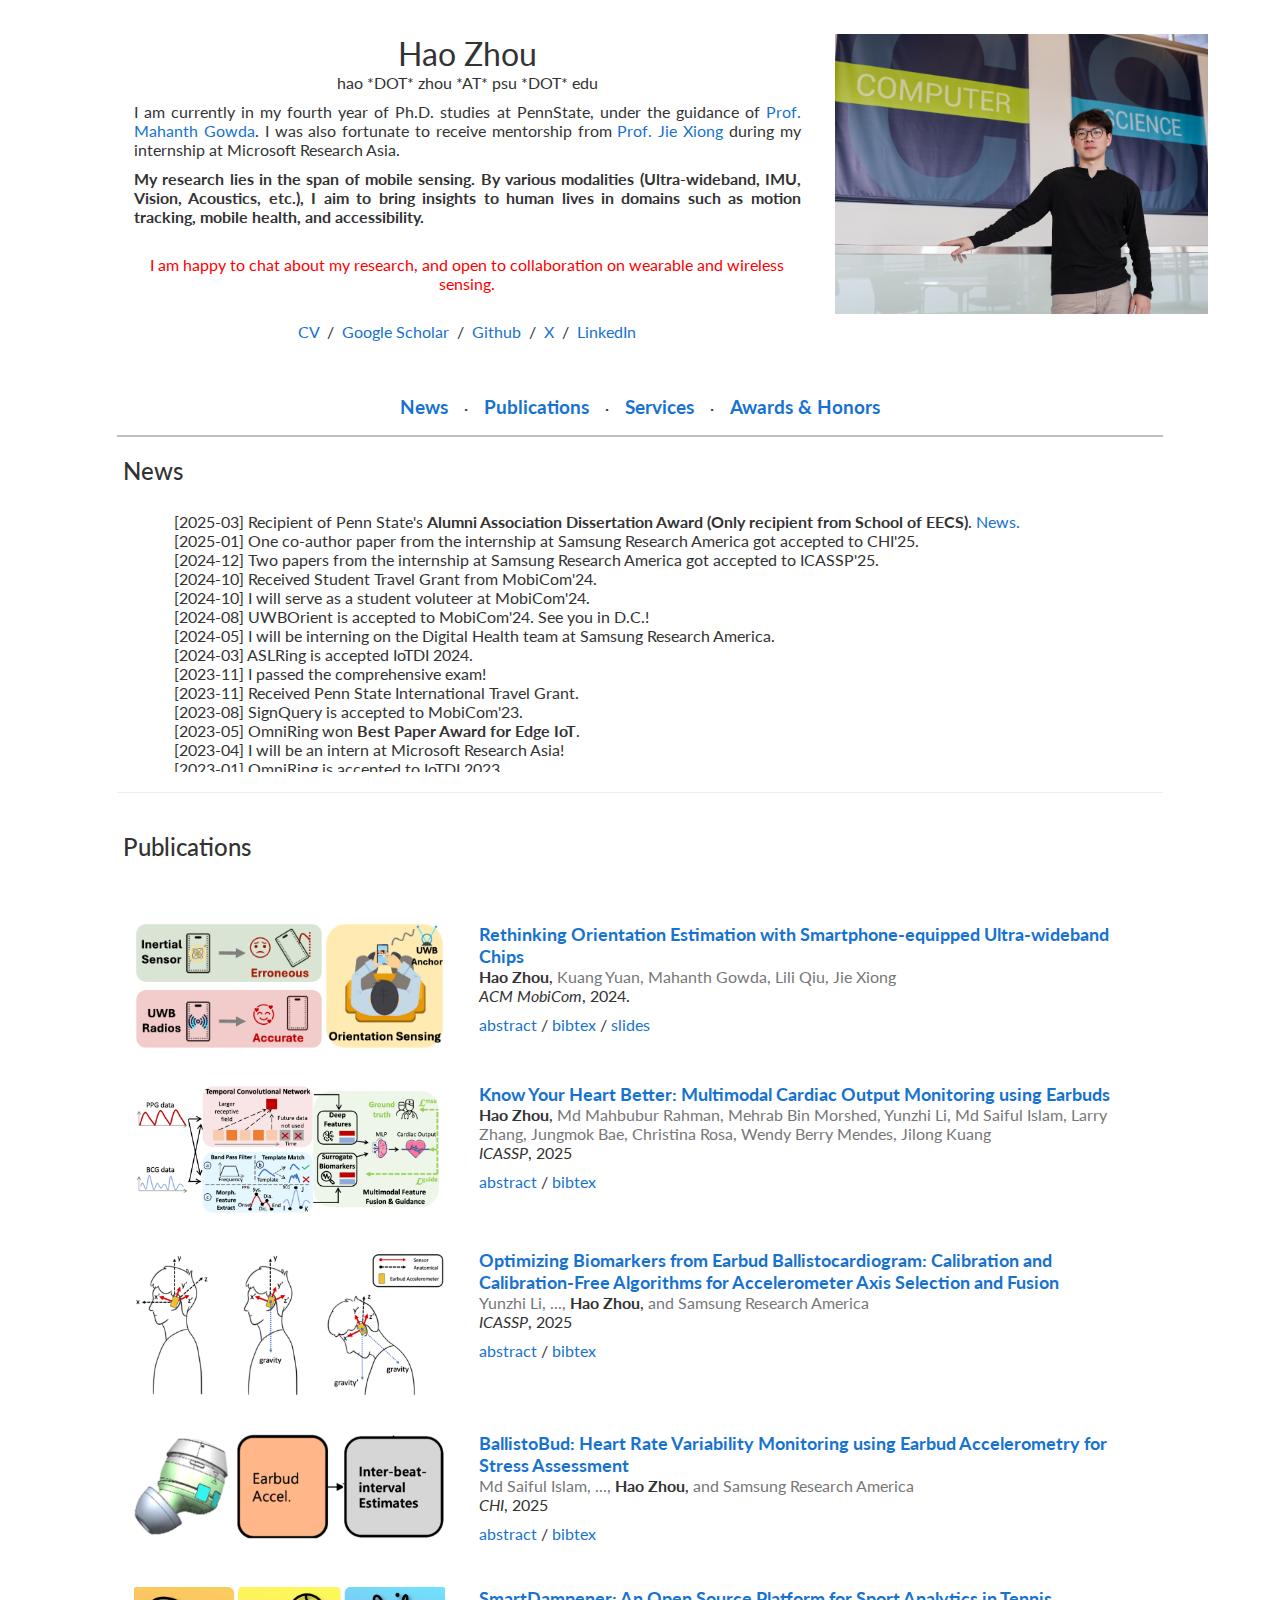
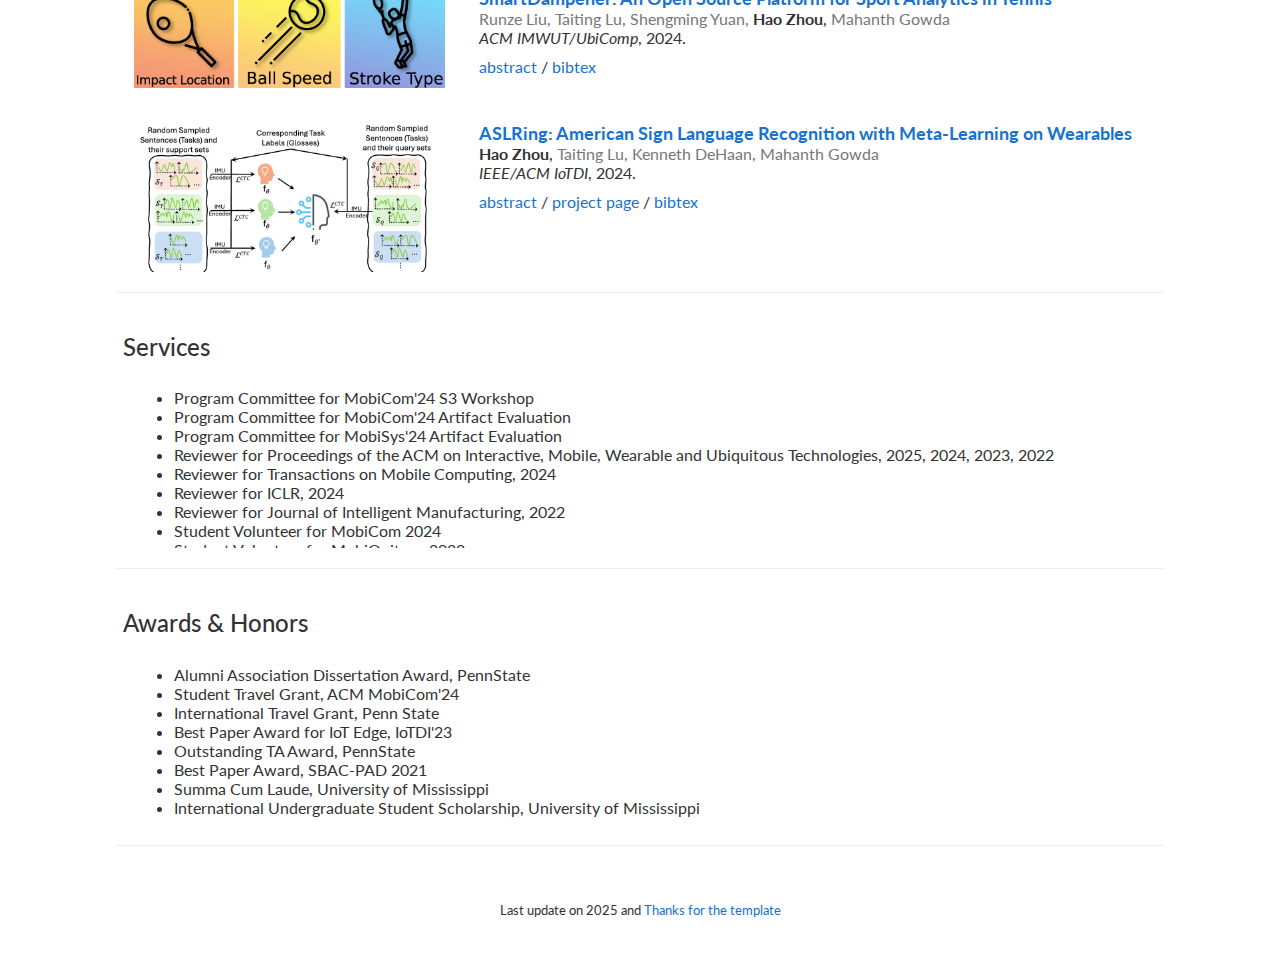
<file: index.html>
<!DOCTYPE HTML PUBLIC "-//W3C//DTD HTML 4.01 Transitional//EN">

<html>
<head>
  <meta name="generator" content="HTML Tidy for Linux/x86 (vers 11 February 2007), see www.w3.org">





<!--- for clickable headers -->
    <link rel="stylesheet" href="https://maxcdn.bootstrapcdn.com/bootstrap/3.4.1/css/bootstrap.min.css">
    <script src="https://ajax.googleapis.com/ajax/libs/jquery/3.5.1/jquery.min.js"></script>
    <script src="https://maxcdn.bootstrapcdn.com/bootstrap/3.4.1/js/bootstrap.min.js"></script>
    <style type="text/css">th, td { padding: 17px;} </style>
<!--- for clickable headers -->

<script type="text/javascript" src="js/hidebib.js"></script>


<style type="text/css">
  a {
  color: #1772d0;
  text-decoration:none;
  }
  a:focus, a:hover {
  color: #f09228;
  text-decoration:none;
  }
  body,td,th {
        font-family: 'Lato', Verdana, Helvetica, sans-serif;
        font-size: 16px
  }
  strong {
        font-family: 'Lato', Verdana, Helvetica, sans-serif;
        font-size: 16px
  }
  strongred {
        font-family: 'Lato', Verdana, Helvetica, sans-serif;
        color: 'red';
        font-size: 16px
  }
  heading {
        font-family: 'Lato', Verdana, Helvetica, sans-serif;
        font-size: 18px;
        font-weight: 700
  }
  #publications {
            overflow-y: scroll;
            height: 1000px;
            margin-top: 0px;
            padding-top: 0px;
        }
  #news {
            overflow-y: scroll;
            height: 277px;
            margin-top: 0px;
            padding-top: 0px;
        }
  #award {
            overflow-y: scroll;
            height: 177px;
            margin-top: 0px;
            padding-top: 0px;
        }

  #service {
            overflow-y: scroll;
            height: 177px;
            margin-top: 0px;
            padding-top: 0px;
        }


</style>


<link rel="icon" type="image/png" href="images/hao1-c.png">





<title>Hao Zhou</title>
<meta name="Hao Zhou's Homepage"http-equiv="Content-Type" content="Hao Zhou's Homepage">

<link href='https://fonts.googleapis.com/css?family=Lato:400,700,400italic,700italic' rel='stylesheet' type='text/css'>
<script src='https://www.google.com/recaptcha/api.js'></script>

<!--
<script>
    (function(i,s,o,g,r,a,m){i['GoogleAnalyticsObject']=r;i[r]=i[r]//function(){
    (i[r].q=i[r].q//[]).push(arguments)},i[r].l=1*new Date();a=s.createElement(o),
    m=s.getElementsByTagName(o)[0];a.async=1;a.src=g;m.parentNode.insertBefore(a,m)
    })(window,document,'script','//www.google-analytics.com/analytics.js','ga');
    ga('create', 'UA-41102261-2', 'auto');
    ga('send', 'pageview');
</script>
-->


<!---

<style>
#return_top {
  display: none;
  
  bottom: 20px;
  right: 30px;
  z-index: 99;
  font-size: 18px;
  border: none;
  outline: none;
  background-color: #336BFF;
  color: white;
  cursor: pointer;
  padding: 15px;
  border-radius: 4px;
}

#return_top:hover {
  background-color: #555;
}
</style>

<button onclick="topFunction()" id="return_top" title="Return to top">Return to top</button>

<script>
//Get the button
var mybutton = document.getElementById("return_top");
// When the user scrolls down 20px from the top of the document, show the button
window.onscroll = function() {scrollFunction()};
function scrollFunction() {
  if (document.body.scrollTop > 20 || document.documentElement.scrollTop > 20) {
    mybutton.style.display = "block";
  } else {
    mybutton.style.display = "none";
  }
}
// When the user clicks on the button, scroll to the top of the document
function topFunction() {
  document.body.scrollTop = 0;
  document.documentElement.scrollTop = 0;
}
</script>
--->


</head>


<body>
  







<!--bio-->


  <!-- <table width="1080" border="0" align="center" border="0" cellspacing="0" cellpadding="20"> -->
    <table style="width:100%;max-width:1080px;border:0px;border-spacing:0px;border-collapse:separate;margin-right:auto;margin-left:auto;">
    <tr>
      <td>
        <table width="100%" align="center" border="0" cellspacing="0" cellpadding="20">
            
            <tr>
            <td width="67%" valign="middle" align="justify">
              <p align="center"><font size="6px">Hao Zhou</font>
                <br>hao *DOT* zhou *AT* psu *DOT* edu</p>
              <p>
                I am currently in my fourth year of Ph.D. studies at PennState, under the guidance of <a href="https://www.cse.psu.edu/~mkg31/">Prof. Mahanth Gowda</a>. I was also fortunate to receive mentorship from <a href="https://people.cs.umass.edu/~jxiong/">Prof. Jie Xiong</a> during my internship at Microsoft Research Asia. 
              </p>

              <p>
                <strong>My research lies in the span of mobile sensing. By various modalities (Ultra-wideband, IMU, Vision, Acoustics, etc.), I aim to bring insights to human lives in domains such as motion tracking, mobile health, and accessibility.</strong> 
              </p>  
              

              <br>

              <!-- <p style="text-align:center"> "Brevity is the soul of wit" -- William Shakespeare  </p> -->

              <p style="text-align:center;"> <FONT COLOR="#ff0000">I am happy to chat about my research, and open to collaboration on wearable and wireless sensing.</FONT> </p>
        
              <br>
              <p style="text-align:center">
                <a href="cv/cv.pdf">CV</a> &nbsp/&nbsp
                <a href="https://scholar.google.com/citations?user=Oc7AeVYAAAAJ&hl=en">Google Scholar</a> &nbsp/&nbsp
                <a href="https://github.com/hzhou3">Github</a> &nbsp/&nbsp
                <a href="https://twitter.com/hao_zhh">X</a> &nbsp/&nbsp
                <a href="https://www.linkedin.com/in/hao-zhou-37953316b">LinkedIn</a> 
              </p>
            </td>



            <td width="40%"valign="top"><img src="images/hao2.JPG" width="120%"></td>
            
          </tr>

        </table>







<!--navigator-->
      
        <table width="100%" align="right" border="0" cellspacing="0" cellpadding="20" style="border-collapse: collapse; margin-top:10px">
          <!-- <p style="text-align:right"> "Brevity is the soul of wit" -- William Shakespeare  </p> -->
          <tr style="border-bottom: 2px solid rgb(192, 192, 192)">
          <td width="100%" valign="top" align="middle">
            <a href="#news"><big><b>News</b></big></a> &emsp;<span>&#183;</span>&emsp;
            <a href="#publications"><big><b>Publications</b></big></a> &emsp;<span>&#183;</span>&emsp;
            <a href="#service"><big><b>Services</b></big></a> &emsp;<span>&#183;</span>&emsp;
            <a href="#award"><big><b>Awards & Honors</b></big></a>
            </td>
          </td>
          </td>
          </tr>
        </table>







<!--News-->


      
    <button style="border:0px transparent; background-color: transparent;outline:none;"type="button" class="collapsible" data-toggle="collapse" data-target="#news" id="highlights_button"><h3>News</h3></button>

    <div id="news" class="collapse in">

    <table width="100%" align="center" border="0" cellspacing="0" cellpadding="20">
        <tr><td>
                    <ul>
                      
                      <span> [2025-03] Recipient of Penn State's <strong>Alumni Association Dissertation Award (Only recipient from School of EECS)</strong>. <a href="https://www.psu.edu/news/fox-graduate-school/story/forty-two-graduate-students-recognized-university-awards">News.</a></span><br>
                      <span> [2025-01] One co-author paper from the internship at Samsung Research America got accepted to CHI'25.</span><br>
                      <span> [2024-12] Two papers from the internship at Samsung Research America got accepted to ICASSP'25.</span><br>
                      <span> [2024-10] Received Student Travel Grant from MobiCom'24.</span><br>
                      <span> [2024-10] I will serve as a student voluteer at MobiCom'24.</span><br>
                      <span>  [2024-08] UWBOrient is accepted to MobiCom'24. See you in D.C.!</span><br>
                       <span> [2024-05] I will be interning on the Digital Health team at Samsung Research America.</span><br>
                       <span> [2024-03] ASLRing is accepted IoTDI 2024.</span><br>
                       <span> [2023-11] I passed the comprehensive exam!</span><br>
                       <span> [2023-11] Received Penn State International Travel Grant.</span><br>
                       
                       <span> [2023-08] SignQuery is accepted to MobiCom'23.</span><br>
                       <span> [2023-05] OmniRing won <strong>Best Paper Award for Edge IoT</strong>.</span><br>
                       <span> [2023-04] I will be an intern at Microsoft Research Asia!</span><br>
                       <span> [2023-01] OmniRing is accepted to IoTDI 2023.</span><br>
		                   <span> [2022-09] Received an outstanding TA award! Thanks everyone!</span><br>
                       <span> [2022-04] ssLOTR is accepted to IMWUT 2022.</span><br>
                       <!-- <span> [2021-10] DACHash won the <strong>Best Paper Award</strong>.</span><br> -->
                       <!-- <span> [2021-08] DACHash is accepted to SBAC-PAD 2021.</span><br> -->
                       <span> [2021-07] I started Ph.D. at PennState.</span><br>
                       <!-- <span> [2020-08] My first paper is accepted to AI4I 2020.</span> <br>      -->
                    </ul>
		    </td></tr>
      </table>
        </div>

  <hr class="soft">





<!--Publications-->


    <button style="border:0px transparent; background-color: transparent;outline:none;"type="button" class="collapsible" data-toggle="collapse" data-target="#publications" id="publications_button"><h3>Publications</h3></button>
    <div id="publications" class="collapse in">

    <table style="width:100%;border:0px;border-spacing:0px;border-collapse:separate;margin-right:auto;margin-left:auto;">
      <tr><td>
      </td></tr>
    </table>

        <table width="100%" align="center" border="0" cellspacing="0" cellpadding="20">




 <tr>
            <td width="33%" valign="top"><a href="pubs/uwborient.png"><img src="pubs/uwborient.png" width="100%" style="border-style: none"></a>
            <td width="67%" valign="top">
              <p>
              <a href="https://dl.acm.org/doi/abs/10.1145/3636534.3690677" id="">
              <heading>Rethinking Orientation Estimation with Smartphone-equipped Ultra-wideband Chips</heading></a><br>
              <strong>Hao Zhou</strong>, <FONT COLOR="#777777">Kuang Yuan, Mahanth Gowda, Lili Qiu, Jie Xiong</FONT>
              <br>
              <em>ACM MobiCom</em>, 2024.
              <br>
              </p>

              <div class="paper" id="uwborient">
                <a href="javascript:toggleblock('uwborient_abs')">abstract</a> / 
                <!-- <a href="https://www.cse.psu.edu/∼mkg31/projects/aslring/">project page</a> /  -->
                <a href="bib/uwborient.txt">bibtex</a> /
                <a href="slides/uwborient.pdf">slides</a> 
                 
                <p align="justify"> <i id="uwborient_abs">While localization has gained a tremendous amount of attention from both academia and industry, much less attention has been paid to equally important orientation estimation. Traditional orientation estimation systems relying on gyroscopes suffer from cumulative errors. In this paper, we propose UWBOrient, the first fine-grained orientation estimation system utilizing ultra-wideband (UWB) modules embedded in smartphones. The proposed system presents an alternative solution that is more accurate than gyroscope estimates and free of error accumulation. We propose to fuse UWB estimates with gyroscope estimates to address the challenge associated with UWB estimation alone and further improve the estimation accuracy. UWBOrient decreases the estimation error from the state-of-the-art 7.6 degrees to 2.7 degrees whilemaintaining a low latency (20 ms) and low energy consumption (40 mWh). Comprehensive experiments with both iPhone and Android smartphones demonstrate the effectiveness of the proposed system under various conditions including natural motion, dynamic multipath and NLoS. Two real-world applications, i.e., head orientation tracking and 3D reconstruction are employed to showcase the practicality of UWBOrient.</i></p>
                </div>
            </td>
        </tr>




          <tr>
            <td width="33%" valign="top"><a href="pubs/earco.png"><img src="pubs/earco.png" width="100%" style="border-style: none"></a>
            <td width="67%" valign="top">
              <p>
              <a href="" id="">
              <heading>Know Your Heart Better: Multimodal Cardiac Output Monitoring using Earbuds</heading></a><br>
              <strong>Hao Zhou</strong>, <FONT COLOR="#777777">Md Mahbubur Rahman, Mehrab Bin Morshed, Yunzhi Li, Md Saiful Islam, Larry Zhang, Jungmok Bae, Christina Rosa, Wendy Berry Mendes, Jilong Kuang</FONT>
              <br>
              <em>ICASSP</em>, 2025
              <br>
              </p>

              <div class="paper" id="earco">
                <a href="javascript:toggleblock('earco_abs')">abstract</a>  /
                <!-- <a href="https://www.cse.psu.edu/∼mkg31/projects/aslring/">project page</a> /  -->
                <a href="bib/earco.txt">bibtex</a>
                <!-- <a href="slides/earco.pdf">slides</a>  -->
                 
                <p align="justify"> <i id="earco_abs">Cardiac Output (CO) is a critical indicator of health, offering insights into cardiac dysfunction, acute stress responses, and cognitive decline. Traditional CO monitoring methods, like impedance cardiography, are invasive and impractical for daily use, leading to a gap in continuous, non-invasive monitoring. Although recent advancements explored wearables on heart rate monitoring, these approaches face challenges in accurately estimating CO due to the indirect nature of the signals. To address these challenges, we introduce EarCO, a non-invasive multimodal CO monitoring system with Photoplethysmography and Ballistocardiogram signals on commodity earbuds. A novel feature fusion method is proposed to integrate raw signals and prior knowledge from both modalities, improving the system’s interpretability and accuracy. EarCO achieves a lower error of 1.080 L/min in the leave-one-subject-out settings with 62 subjects, making cardiovascular health monitoring accessible and practical for daily use.</i></p>
                </div>
            </td>
        </tr>










































         










          <tr>
            <td width="33%" valign="top"><a href="pubs/bcgacc.png"><img src="pubs/bcgacc.png" width="100%" style="border-style: none"></a>
            <td width="67%" valign="top">
              <p>
              <a href="" id="">
              <heading>Optimizing Biomarkers from Earbud Ballistocardiogram: Calibration and Calibration-Free Algorithms for Accelerometer Axis Selection and Fusion</heading></a><br>
              <FONT COLOR="#777777">Yunzhi Li, ..., </FONT> <strong>Hao Zhou</strong>,<FONT COLOR="#777777"> and Samsung Research America</FONT>
              <br>
              <em>ICASSP</em>, 2025
              <br>
              </p>

              <div class="paper" id="bcgacc">
                <a href="javascript:toggleblock('bcgacc_abs')">abstract</a> /
                <!-- <a href="https://www.cse.psu.edu/∼mkg31/projects/aslring/">project page</a> /  -->
                <a href="bib/bcgacc.txt">bibtex</a>
                <!-- <a href="slides/earco.pdf">slides</a>  -->
                 
                <p align="justify"> <i id="bcgacc_abs">The earbud-based ballistocardiogram (BCG) holds significant promise for monitoring diverse physiological signals, including stress, cardiac activity, and blood pressure. However, unlike traditional methods that measure the force component along the head-to-foot axis for enhanced BCG signal quality, ear-worn devices are prone to orientation misalignment, leading to significant variations in BCG morphology. To address this challenge, we propose two novel algorithms: one that employs sensor-to-body-segment calibration and another that applies a calibration-free, physiologically informed axis fusion method to enhance earbud-based BCG signals. We evaluate the performance of these approaches against existing methods in the literature, focusing on heart rate variability (HRV) estimation and morphological feature extraction. Through a comprehensive investigation, we aim to identify optimal strategies for obtaining high-quality BCG signals using ear-worn devices.</i></p>
                </div>
            </td>
        </tr>










          <tr>
            <td width="33%" valign="top"><a href="pubs/bcghrv.png"><img src="pubs/bcghrv.png" width="100%" style="border-style: none"></a>
            <td width="67%" valign="top">
              <p>
              <a href="" id="">
              <heading>BallistoBud: Heart Rate Variability Monitoring using Earbud Accelerometry for Stress Assessment</heading></a><br>
              <FONT COLOR="#777777">Md Saiful Islam, ..., </FONT> <strong>Hao Zhou</strong>,<FONT COLOR="#777777"> and Samsung Research America</FONT>
              <br>
              <em>CHI</em>, 2025
              <br>
              </p>

              <div class="paper" id="bcghrv">
                <a href="javascript:toggleblock('bcghrv_abs')">abstract</a> /
                <a href="bib/bcghrv.txt">bibtex</a>
                <p align="justify"> <i id="bcghrv_abs">This paper examines the potential of commercial earbuds for detecting physiological biomarkers like heart rate (HR) and heart rate variability (HRV) for stress assessment. Using accelerometer (IMU) and photoplethysmography (PPG) data from earbuds, we compared these estimates with reference electrocardiogram (ECG) data from 81 healthy participants. We explored using low-power accelerometer sensors for capturing ballistocardiography (BCG) signals. However, BCG signal quality can vary due to individual differences and body motion. Therefore, BCG data quality assessment is critical before extracting any meaningful biomarkers. To address this, we introduced the ECG-gated BCG heatmap, a new method for assessing BCG signal quality. We trained a Random Forest model to identify usable signals, achieving 82% test accuracy. Filtering out unusable signals improved HR/HRV estimation accuracy to levels comparable to PPG-based estimates. Our findings demonstrate the feasibility of accurate physiological monitoring with earbuds, advancing the development of user-friendly wearable health technologies for stress management.</i></p>
                </div>
            </td>
        </tr>


















          <tr>
            <td width="33%" valign="top"><a href="pubs/tennis.png"><img src="pubs/tennis.png" width="100%" style="border-style: none"></a>
            <td width="67%" valign="top">
              <p>
              <a href="https://dl.acm.org/doi/10.1145/3678507" id="">
              <heading>SmartDampener: An Open Source Platform for Sport Analytics in Tennis</heading></a><br>
              <FONT COLOR="#777777">Runze Liu, Taiting Lu, Shengming Yuan, </FONT><strong>Hao Zhou</strong>, <FONT COLOR="#777777">Mahanth Gowda</FONT>
              
              <br>
              <em>ACM IMWUT/UbiComp</em>, 2024.
              <br>
              </p>

              <div class="paper" id="tennis">
                <a href="javascript:toggleblock('tennis_abs')">abstract</a> / 
                <a href="bib/tennis.txt">bibtex</a> 
                 
                <p align="justify"> <i id="tennis_abs">In this paper, we introduce SmartDampener, an open-source tennis analytics platform that redefines the traditional understanding of vibration dampeners. Traditional vibration dampeners favored by both amateur and professional tennis players are utilized primarily to diminish vibration transmission and enhance racket stability. However, our platform uniquely merges wireless sensing technologies into a device that resembles a conventional vibration dampener, thereby offering a range of tennis performance metrics including ball speed, impact location, and stroke type. The design of SmartDampener adheres to the familiar form of this accessory, ensuring that (i) it is readily accepted by users and robust under real-play conditions such as ball-hitting, (ii) it has minimal impact on player performance, (iii) it is capable of providing a wide range of analytical insights, and (iv) it is extensible to other sports. Existing computer vision systems for tennis sensing such as Hawkeye and PlaySight, rely on hardware that costs millions of US dollars to deploy with complex setup procedures and is susceptible to lighting environments. Wearable devices and other tennis sensing accessories, such as Zepp Tennis sensor and TennisEye, using intrusive mounting locations, hinder user experience and impede player performance. In contrast, SmartDampener, a low-cost and compact tennis sensing device, notable for its socially accepted, lightweight, and scalable design, seamlessly melds into the form of a vibration dampener. SmartDampener exploits opportunities in SoC and form factor design of conventional dampeners to integrate the sensing units and micro-controllers on a two-layer flexible PCB, that is bent and enclosed inside a dampener case made of 3D printing TPU material, while maintaining the vibration dampening feature and further being enhanced by its extended battery life and the inclusion of wireless communication features. The overall cost is $9.42, with a dimension of 21.4 mm × 27.5 mm × 9.7 mm (W × L × H) and a weight of 6.1 g and 5.8 hours of battery life. In proof of SmartDampener’s performance in tennis analytics, we present various tennis analytic applications that exploit the capability of SmartDampener in capturing the correlations across string vibration, and racket motion, including the estimation of ball speed with a median error of 3.59 mph, estimation of ball impact location with accuracy of 3.03 cm, and classification of six tennis strokes with accuracy of 96.75%. Finally, extensive usability studies with 15 tennis players indicate high levels of social acceptance of form factor design for the SmartDampener dampener in comparison with alternative form factors, as well as its capability of sensing and analyzing tennis stroke in an accurate and robust manner. We believe this platform will enable exciting applications in other sports like badminton, fitness tracking, and injury prevention.</i></p>
                </div>
            </td>
        </tr>
















          <tr>
            <td width="33%" valign="top"><a href="pubs/aslring.png"><img src="pubs/aslring.png" width="100%" style="border-style: none"></a>
            <td width="67%" valign="top">
              <p>
              <a href="https://ieeexplore.ieee.org/document/10562169" id="">
              <heading>ASLRing: American Sign Language Recognition with Meta-Learning on Wearables</heading></a><br>
              <strong>Hao Zhou</strong>, <FONT COLOR="#777777">Taiting Lu, Kenneth DeHaan, Mahanth Gowda</FONT>
              <br>
              <em>IEEE/ACM IoTDI</em>, 2024.
              <br>
              </p>

              <div class="paper" id="aslring">
                <a href="javascript:toggleblock('aslring_abs')">abstract</a> / 
                <a href="https://www.cse.psu.edu/~mkg31/projects/aslring/">project page</a> / 
                <a href="bib/aslring.txt">bibtex</a> 
                <!-- <a href="slides/aslring.pdf">slides</a>  -->
                 
                <p align="justify"> <i id="aslring_abs">Sign Language is widely used by over 500 million Deaf and hard of hearing (DHH) individuals in their daily lives. While prior works made notable efforts to show the feasibility of recognizing signs with various sensing modalities both from the wireless and wearable domains, they recruited sign language learners for validation. Based on our interactions with native sign language users, we found that signal diversity hinders the generalization of users (e.g., users from different backgrounds interpret signs differently, and native users have complex articulated signs), thus resulting in recognition difficulty. While multiple solutions (e.g., increasing diversity of data, harvesting virtual data from sign videos) are possible, we propose ASLRing that addresses the sign language recognition problem from a meta-learning perspective by learning an inherent knowledge about diverse spaces of signs for fast adaptation. ASLRing bypasses expensive data collection process and avoids the limitation of leveraging virtual data from sign videos (e.g., occlusions, overexposure, low-resolution). To validate ASLRing, instead of recruiting learners, we conducted a comprehensive user study with a database with 1080 sentences generated by a vocabulary size of 1057 from 14 native sign language users and achieved a 26.9% word error rate, and we also validated ASLRing in diverse settings.</i></p>
                </div>
            </td>
        </tr>











          <tr>
            <td width="33%" valign="top"><a href="pubs/signquery.png"><img src="pubs/signquery.png" width="100%" style="border-style: none"></a>
            <td width="67%" valign="top">
              <p>
              <a href="https://dl.acm.org/doi/abs/10.1145/3570361.3613286" id="">
              <heading>SignQuery: A Natural User Interface and Search Engine for Sign Languages with Wearable Sensors</heading></a><br>
              <strong>Hao Zhou</strong>, <FONT COLOR="#777777">Taiting Lu, Kristina McKinnie, Joseph Palagano, Kenneth DeHaan, Mahanth Gowda</FONT>
              <br>
              <em>ACM MobiCom</em>, 2023.
              <br>
              </p>

              <div class="paper" id="signquery">
                <!-- <a href="https://www.cse.psu.edu/~mkg31/projects/omniring/">project page</a> / -->
                <a href="javascript:toggleblock('signquery_abs')">abstract</a> / 
                <a href="bib/signquery.txt">bibtex</a> /
                <a href="slides/signquery.pdf">slides</a> 
                <!-- <a href="https://raw.githubusercontent.com/hzhou3/hzhou3.github.io/main/bib/omniring.bib">bibtex</a> -->
                 
                <p align="justify"> <i id="signquery_abs">Search Engines such as Google, Baidu, and Bing have revolutionized the way we interact with the cyber world with a number of applications in recommendations, learning, advertisements, healthcare, entertainment, etc. In this paper, we design search engines for sign languages such as American Sign Language (ASL). Sign languages use hand and body motion for communication with rich grammar, complexity, and vocabulary that is comparable to spoken languages. This is the primary language for the Deaf community with a global population of ≈ 500 million. However, search engines that support sign language queries in native form do not exist currently. While translating a sign language to a spoken language and using existing search engines might be one possibility, this can miss critical information because existing translation systems are either limited in vocabulary or constrained to a specific domain. In contrast, this paper presents a holistic approach where ASL queries in native form as well as ASL videos and textual information available online are converted into a common representation space. Such a joint representation space provides a common framework for precisely representing different sources of information and accurately matching a query with relevant information that is available online. Our system uses low-intrusive wearable sensors for capturing the sign query. To minimize the training overhead, we obtain synthetic training data from a large corpus of online ASL videos across diverse topics. Evaluated over a set of Deaf users with native ASL fluency, the accuracy is comparable with state-of-the-art recommendation systems for Amazon, Netflix, Yelp, etc., suggesting the usability of the system in the real world. For example, the recall@10 of our system is 64.3%, i.e., among the top ten search results, six of them are relevant to the search query. Moreover, the system is robust to variations in signing patterns, dialects, sensor positions, etc.</i></p>
                </div>
            </td>
        </tr>















          <tr>
            <td width="33%" valign="top"><a href="pubs/earface.png"><img src="pubs/earface.png" width="100%" style="border-style: none"></a>
            <td width="67%" valign="top">
              <p>
              <a href="https://dl.acm.org/doi/10.1145/3614438" id="">
              <heading>I am an Earphone and I can Hear my Users Face: Facial Landmark Tracking using Smart Earphones</heading></a><br>
               <FONT COLOR="#777777">Shijia Zhang, Taiting Lu,</FONT> <strong>Hao Zhou</strong><FONT COLOR="#777777">, Yilin Liu, Runze Liu, Mahanth Gowda</FONT>
              <br>
              <em>ACM Transactions on Internet of Things</em>, 2023.
              <br>
              </p>
              <div class="paper" id="earface">
                <a href="javascript:toggleblock('earface_abs')">abstract</a> / 
                <a href="bib/earface.txt">bibtex</a>

                <p align="justify"> <i id="earface_abs">This paper presents EARFace, a system that shows the feasibility of tracking facial landmarks for 3D facial reconstruction using in-ear acoustic sensors embedded within smart earphones. This enables a number of applications in the areas of facial expression tracking, user-interfaces, AR/VR applications, affective computing, accessibility, etc. While conventional vision-based solutions break down under poor lighting, occlusions, and also suffer from privacy concerns, earphone platforms are robust to ambient conditions, while being privacy-preserving. In contrast to prior work on earable platforms that perform outer-ear sensing for facial motion tracking, EARFace shows the feasibility of completely in-ear sensing with a natural earphone form-factor, thus enhancing the comfort levels of wearing. The core intuition exploited by EARFace is that the shape of the ear canal changes due to the movement of facial muscles during facial motion. EARFace tracks the changes in shape of the ear canal by measuring ultrasonic channel frequency response (CFR) of the inner ear, ultimately resulting in tracking of the facial motion. A transformer based machine learning (ML) model is designed to exploit spectral and temporal relationships in the ultrasonic CFR data to predict the facial landmarks of the user with an accuracy of 1.83 mm. Using these predicted landmarks, a 3D graphical model of the face that replicates the precise facial motion of the user is then reconstructed. Domain adaptation is further performed by adapting the weights of layers using a group-wise and differential learning rate. This decreases the training overhead in EARFace. The transformer based ML model runs on smartphone devices with a processing latency of 13 ms and an overall low power consumption profile. Finally, usability studies indicate higher levels of comforts of wearing EARFace’s earphone platform in comparison with alternative form-factors.</i></p>
                </div>
            </td>
        </tr>













 
          <tr>
            <td width="33%" valign="top"><a href="pubs/omniring.png"><img src="pubs/omniring.png" width="100%" style="border-style: none"></a>
            <td width="67%" valign="top">
              <p>
              <a href="https://dl.acm.org/doi/abs/10.1145/3576842.3582382" id="">
              <heading>One Ring to Rule Them All: An Open Source Smartring Platform for Finger Motion Analytics and Healthcare Applications</heading></a><br>
              <strong>Hao Zhou</strong>, <FONT COLOR="#777777">Taiting Lu, Yilin Liu, Shijia Zhang, Runze Liu, Mahanth Gowda</FONT>
              <br>
              <em>IEEE/ACM IoTDI</em>, 2023. <strong style="color:red">(Best Paper Award for Edge IoT)</strong>
              <br>
              </p>

              <div class="paper" id="omniring">
                <a href="javascript:toggleblock('omniring_abs')">abstract</a> /
                <a href="https://www.cse.psu.edu/~mkg31/projects/omniring/">project page</a> / 
                <a href="bib/omniring.txt">bibtex</a>

                <p align="justify"> <i id="omniring_abs">This paper presents OmniRing, an open-source smartring platform with IMU and PPG sensors for activity tracking and health analytics applications. Smartring platforms are on the rise because of comfortable wearing, with the market size expected to reach $92 million soon. Nevertheless, most existing platforms are either commercial and proprietary without details of software/hardware or use suboptimal PCB design resulting in bulky form factors, inconvenient for wearing in daily life. Towards bridging the gap, OmniRing presents an extensible design of a smartring with a miniature form factor, longer battery life, wireless communication, and water resistance so that users can wear it all the time. Towards this end, OmniRing exploits opportunities in SoC, and carefully integrates the sensing units with a microcontroller and BLE modules. The electronic components are integrated on both sides of a flexible PCB that is bent in the shape of a ring and enclosed in a flexible and waterproof case for smooth skin contact. The overall cost is under $25, with weight of 2.5g, and up to a week of battery life. Extensive usability surveys validate the comfort levels. To validate the sensing capabilities, we enable an application in 3D finger motion tracking. By extracting synthetic training data from public videos coupled with data augmentation to minimize the overhead of training data generation for a new platform, OmniRing designs a transformer-based model that exploits correlations across fingers and time to track 3D finger motion with an accuracy of 6.57𝑚𝑚. We also validate the use of PPG data from OmniRing for heart rate monitoring. We believe the platform can enable exciting applications in fitness tracking, metaverse, sports, and healthcare.</i></p>
                </div>
            </td>
        </tr>









            
          <tr>
            <td width="33%" valign="top"><a href="pubs/sslotr.png"><img src="pubs/sslotr.png" width="100%" style="border-style: none"></a>
            <td width="67%" valign="top">
              <p><a href="https://dl.acm.org/doi/10.1145/3534587" id="">
              <heading>Learning on the Rings: Self-Supervised 3D Finger Motion Tracking using Wearable Sensors</heading></a><br>
              <strong>Hao Zhou</strong>, <FONT COLOR="#777777">Taiting Lu, Yilin Liu, Shijia Zhang, Mahanth Gowda</FONT>
              <br>
              <em>ACM IMWUT/UbiComp</em>, 2022.
              <br>
              <!--<em>International Conference on Computer Vision (ICCV)</em>, 2021 <strong style="color:red">(Oral)</strong>-->
              </p>

              <div class="paper" id="sslotr">
                
                <a href="javascript:toggleblock('sslotr_abs')">abstract</a> / 
                <!--<a shape="rect" href="javascript:togglebib('sslotr')" class="togglebib">bibtex</a> / -->
                <!-- <a href="https://raw.githubusercontent.com/hzhou3/hzhou3.github.io/main/bib/sslotr.bib">bibtex</a> / -->
                <a href="bib/sslotr.txt">bibtex</a> /
                <a href="slides/sslotr.pdf">slides</a>  
		      
                <p align="justify"> <i id="sslotr_abs">This paper presents ssLOTR (self-supervised learning on the rings), a system that shows the feasibility of designing self-supervised learning based techniques for 3D finger motion tracking using a custom-designed wearable inertial measurement unit (IMU) sensor with a minimal overhead of labeled training data. Ubiquitous finger motion tracking enables a number of applications in augmented and virtual reality, sign language recognition, rehabilitation healthcare, sports analytics, etc. However, unlike vision, there are no large-scale training datasets for developing robust machine learning (ML) models on wearable devices. ssLOTR designs ML models based on data augmentation and self-supervised learning to first extract efficient representations from raw IMU data without the need for any training labels. The extracted representations are further trained with small-scale labeled training data. In comparison to fully supervised learning, we show that only 15% of labeled training data is sufficient with self-supervised learning to achieve similar accuracy. Our sensor device is designed using a two-layer printed circuit board (PCB) to minimize the footprint and uses a combination of Polylactic acid (PLA) and Thermoplastic polyurethane (TPU) as housing materials for sturdiness and flexibility. It incorporates a system-on-chip (SoC) microcontroller with integrated WiFi/Bluetooth Low Energy (BLE) modules for real-time wireless communication, portability, and ubiquity. In contrast to gloves, our device is worn like rings on fingers, and therefore, does not impede dexterous finger motion. Extensive evaluation with 12 users depicts a 3D joint angle tracking accuracy of 9.07◦ (joint position accuracy of 6.55𝑚𝑚) with robustness to natural variation in sensor positions, wrist motion, etc, with low overhead in latency and power consumption on embedded platforms.</i></p>
  <!--
                <pre xml:space="preserve">
@Coming
  
                  </pre>
                -->
                </div>
            </td>
        </tr>








<!--<table width="100%" align="center" border="0" cellspacing="0" cellpadding="20">-->
            
          <tr>
            <td width="33%" valign="top"><a href="pubs/fasterfdd.png"><img src="pubs/fasterfdd.png" width="100%" style="border-style: none"></a>
            <td width="67%" valign="top">
              <p><a href="https://ieeexplore.ieee.org/document/9253108" id="">
              <heading>Exploring Faster RCNN for Fabric Defect Detection</heading></a><br>
              <strong>Hao Zhou</strong>, <FONT COLOR="#777777">Byunghyun Jang, Yixin Chen, David Troendle</FONT>
              <br>
              <em>IEEE AI4I</em>, 2020.
              <br>
              </p>

              <div class="paper" id="fasterfdd">
                
                <a href="javascript:toggleblock('fasterfdd_abs')">abstract</a> /
                <!--<a shape="rect" href="javascript:togglebib('fasterfdd')" class="togglebib">bibtex</a>-->
                <!-- <a href="https://raw.githubusercontent.com/hzhou3/hzhou3.github.io/main/bib/fasterfdd.bib">bibtex</a> -->
                <a href="bib/fasterfdd.txt">bibtex</a> /
                <a href="https://github.com/hzhou3/one-class-dataset" >related (dataset) </a> 
          
                <p align="justify"> <i id="fasterfdd_abs">
                This paper presents a fabric defect detection network (FabricNet) for automatic fabric defect detection. Our proposed FabricNet incorporates several effective techniques, such as Feature Pyramid Network (FPN), Deformable Convolution (DC) network, and Distance IoU Loss function, into vanilla Faster RCNN to improve the accuracy and speed of fabric defect detection. Our experiment shows that, when optimizations are combined, the FabricNet achieves 62.07% mAP and 97.37% AP50 on DAGM 2007 dataset, and an average prediction speed of 17 frames per second.
                </i></p>
  <!--
                <pre xml:space="preserve">
@inproceedings{zhou2020exploring,
  title={Exploring faster RCNN for fabric defect detection},
  author={Zhou, Hao and Jang, Byunghyun and Chen, Yixin and Troendle, David},
  booktitle={2020 Third International Conference on Artificial Intelligence for Industries (AI4I)},
  pages={52--55},
  year={2020},
  organization={IEEE},
}
                  </pre>
                -->
                </div>
            </td>
        </tr>
        </table>

      </div>




<hr class="soft">


















<!--services-->





    <button style="border:0px transparent; background-color: transparent;outline:none;"type="button" class="collapsible" data-toggle="collapse" data-target="#service" id="service_button"><h3>Services</h3></button>
    <div id="service" class="collapse in">
    <table width="100%" align="center" border="0" cellspacing="0" cellpadding="20">
        <tr><td>
    
          </div>
          <ul>  
            <li><span> Program Committee for MobiCom'24 S3 Workshop</span></li>
            <li><span> Program Committee for MobiCom'24 Artifact Evaluation</span></li>
            <li><span> Program Committee for MobiSys'24 Artifact Evaluation</span></li>
           <li><span> Reviewer for Proceedings of the ACM on Interactive, Mobile, Wearable and Ubiquitous Technologies, 2025, 2024, 2023, 2022</span></li>
           <li><span> Reviewer for Transactions on Mobile Computing, 2024</span></li>   
           <li><span> Reviewer for ICLR, 2024</span></li>
           <li><span> Reviewer for Journal of Intelligent Manufacturing, 2022</span></li>
           <li><span> Student Volunteer for MobiCom 2024</span></li>
           <li><span> Student Volunteer for MobiQuitous 2022</span></li>
          
                    </ul>

          
        </td></tr>
      </table>
      </div>


<hr class="soft">





























<!--awards-->



    <button style="border:0px transparent; background-color: transparent;outline:none;"type="button" class="collapsible" data-toggle="collapse" data-target="#award" id="award_button"><h3>Awards & Honors</h3></button>
    <div id="award" class="collapse in">
    <table width="100%" align="center" border="0" cellspacing="0" cellpadding="20">
        <tr><td>     
          </div>
                    <ul>
                      <li><span> Alumni Association Dissertation Award, PennState </span></li>
                      <li><span> Student Travel Grant, ACM MobiCom'24 </span></li>
                       <li><span> International Travel Grant, Penn State </span></li>	 
                       <li><span> Best Paper Award for IoT Edge, IoTDI'23</span></li>
		                   <li><span> Outstanding TA Award, PennState</span></li>
                       <li><span> Best Paper Award, SBAC-PAD 2021</span></li>
                       <li><span> Summa Cum Laude, University of Mississippi </span></li>
                       <li><span> International Undergraduate Student Scholarship, University of Mississippi </span></li>
                    </ul>


          
        </td></tr>
      </table>
      </div>
<hr class="soft">








<!--bottom-->

		<table width="100%" align="center" border="0" cellspacing="0" cellpadding="20">
		<tr>
      <td>
		    <br>
        <p align="center"><font size="2">Last update on 2025 and <a href="http://www.cs.berkeley.edu/~barron/"> Thanks for the template</a></font></p>
      </td>
    </tr>
    </table>








<!--hide abs/bib at first-->

<script xml:space="preserve" language="JavaScript">
hideallbibs();
</script>

<script xml:space="preserve" language="JavaScript">
hideblock('earface_abs');
</script>

<script xml:space="preserve" language="JavaScript">
hideblock('tennis_abs');
</script>

<script xml:space="preserve" language="JavaScript">
hideblock('earco_abs');
</script>


<script xml:space="preserve" language="JavaScript">
hideblock('bcgacc_abs');
</script>


<script xml:space="preserve" language="JavaScript">
hideblock('signquery_abs');
</script>

<script xml:space="preserve" language="JavaScript">
hideblock('aslring_abs');
</script>

<script xml:space="preserve" language="JavaScript">
hideblock('uwborient_abs');
</script>

<script xml:space="preserve" language="JavaScript">
hideblock('omniring_abs');
</script>


<script xml:space="preserve" language="JavaScript">
hideblock('bcghrv_abs');
</script>

<script xml:space="preserve" language="JavaScript">
hideblock('sslotr_abs');
</script>

<script xml:space="preserve" language="JavaScript">
hideblock('dachash_abs');
</script>
<!-- 
<script xml:space="preserve" language="JavaScript">
hideblock('oneclass_abs');
</script> -->

<script xml:space="preserve" language="JavaScript">
hideblock('fasterfdd_abs');
</script>




</body>
</html>
</file>
